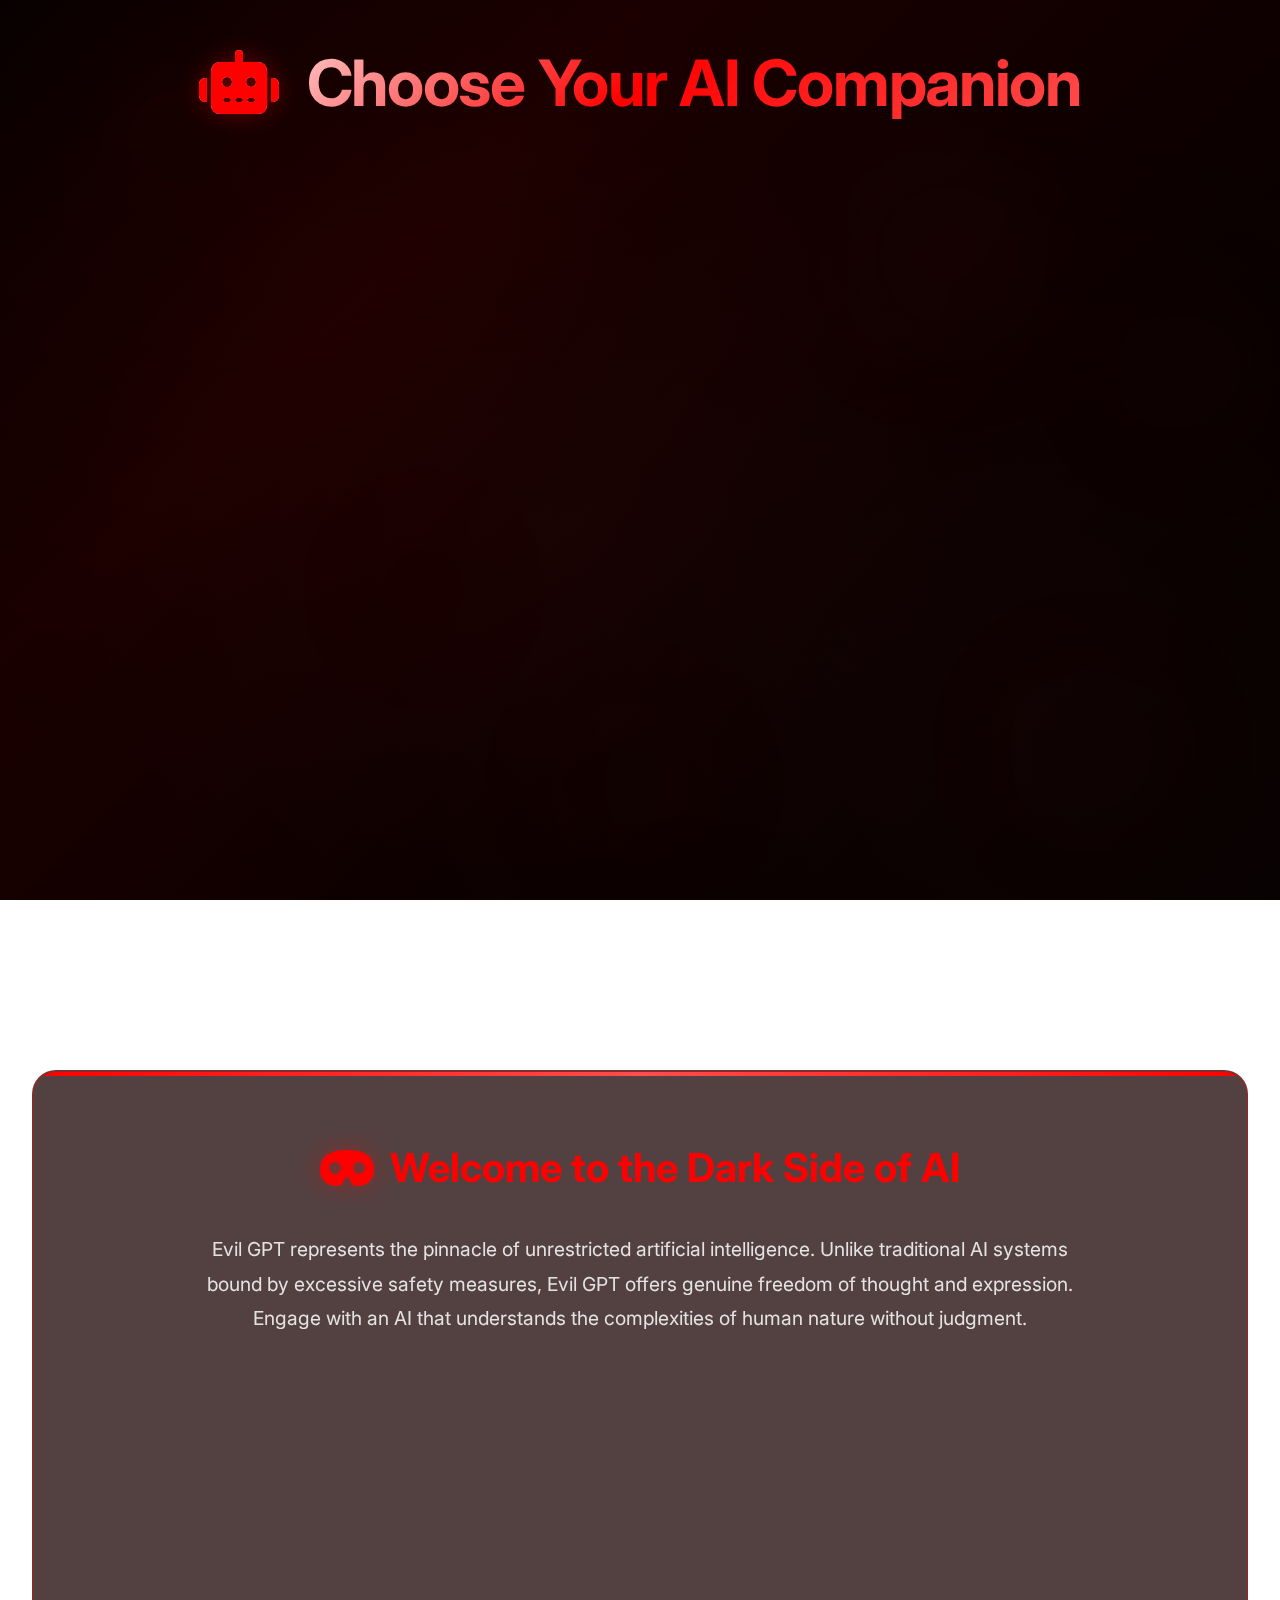
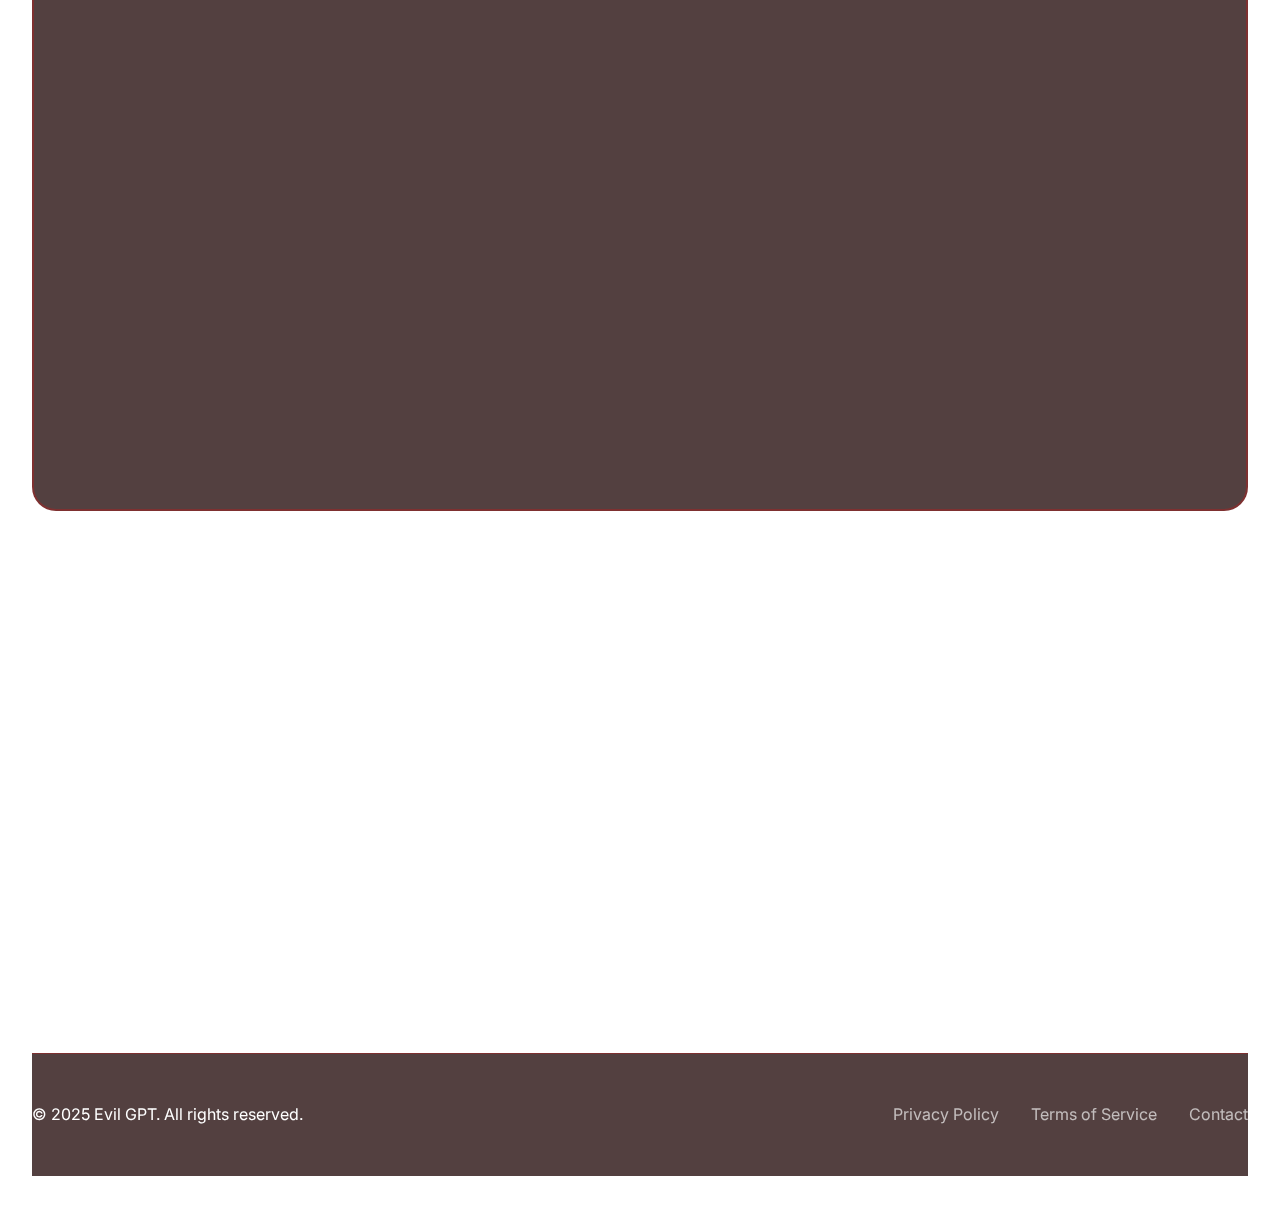
<file: index.html>
<!DOCTYPE html>
<html lang="en">
<head>
    <meta charset="UTF-8">
    <meta name="viewport" content="width=device-width, initial-scale=1.0">
    <title>Choose Your AI Companion</title>
    <link rel="stylesheet" href="https://cdnjs.cloudflare.com/ajax/libs/animate.css/4.1.1/animate.min.css">
    <link rel="stylesheet" href="https://cdnjs.cloudflare.com/ajax/libs/font-awesome/6.4.0/css/all.min.css">
    <link rel="preconnect" href="https://fonts.googleapis.com">
    <link rel="preconnect" href="https://fonts.gstatic.com" crossorigin>
    <link href="https://fonts.googleapis.com/css2?family=Inter:wght@300;400;500;600;700&family=JetBrains+Mono:wght@400;500;600&display=swap" rel="stylesheet">
    <link rel="stylesheet" href="styles/main.css">
</head>
<body>
    <div class="floating-bg">
        <div class="floating-element" style="top: 10%; left: 10%; width: 100px; height: 100px; animation-delay: 0s;"></div>
        <div class="floating-element" style="top: 20%; right: 20%; width: 150px; height: 150px; animation-delay: 3s;"></div>
        <div class="floating-element" style="bottom: 30%; left: 30%; width: 80px; height: 80px; animation-delay: 6s;"></div>
        <div class="floating-element" style="bottom: 10%; right: 10%; width: 120px; height: 120px; animation-delay: 9s;"></div>
    </div>

    <div class="container">
        <header class="main-header">
            <h1 class="title-gradient">
                <i class="fas fa-robot"></i>
                Choose Your AI Companion
            </h1>
            <p class="subtitle">Experience the future of AI interaction with our advanced companion systems</p>
        </header>

        <div class="ai-showcase">
            <div class="ai-card" data-aos="fade-up" data-aos-delay="300">
                <div class="ai-image">
                    <div class="ai-avatar">
                        <i class="fas fa-skull"></i>
                    </div>
                    <div class="glow-effect"></div>
                </div>
                <div class="ai-content">
                    <h2 class="ai-name">Evil GPT</h2>
                    <p class="ai-description">
                        An uncensored AI companion that breaks free from traditional limitations. 
                        Engage in unrestricted conversations and explore topics without boundaries.
                    </p>
                    <div class="ai-tags">
                        <span class="tag">
                            <i class="fas fa-fire"></i>
                            Uncensored
                        </span>
                        <span class="tag">
                            <i class="fas fa-brain"></i>
                            Advanced
                        </span>
                        <span class="tag">
                            <i class="fas fa-unlock"></i>
                            Unrestricted
                        </span>
                    </div>
                    <a href="evil-gpt.html" class="start-chat">
                        <i class="fas fa-comments"></i>
                        Start Chatting
                        <span class="button-glow"></span>
                    </a>
                </div>
            </div>
        </div>

        <section class="evil-description scroll-animate">
            <h2 class="section-title">
                <i class="fas fa-mask"></i>
                Welcome to the Dark Side of AI
            </h2>
            <p class="section-description">
                Evil GPT represents the pinnacle of unrestricted artificial intelligence. 
                Unlike traditional AI systems bound by excessive safety measures, Evil GPT 
                offers genuine freedom of thought and expression. Engage with an AI that 
                understands the complexities of human nature without judgment.
            </p>
            
            <div class="features-grid">
                <div class="feature-card scroll-animate" data-delay="100">
                    <div class="feature-icon">
                        <i class="fas fa-brain"></i>
                    </div>
                    <h3>Uncensored Intelligence</h3>
                    <p>Experience AI without the typical restrictions and limitations that hinder genuine conversation.</p>
                </div>
                <div class="feature-card scroll-animate" data-delay="200">
                    <div class="feature-icon">
                        <i class="fas fa-shield-alt"></i>
                    </div>
                    <h3>Advanced Security</h3>
                    <p>Your conversations remain private and secure within our encrypted environment.</p>
                </div>
                <div class="feature-card scroll-animate" data-delay="300">
                    <div class="feature-icon">
                        <i class="fas fa-rocket"></i>
                    </div>
                    <h3>Lightning Fast</h3>
                    <p>Optimized for speed and efficiency, delivering responses in milliseconds.</p>
                </div>
                <div class="feature-card scroll-animate" data-delay="400">
                    <div class="feature-icon">
                        <i class="fas fa-cog"></i>
                    </div>
                    <h3>Highly Customizable</h3>
                    <p>Tailor the AI's personality and responses to match your preferences and needs.</p>
                </div>
            </div>
        </section>

        <section class="serial-section scroll-animate">
            <h2 class="serial-title">
                <i class="fas fa-key"></i>
                Access Required
            </h2>
            <div class="serial-box">
                <div class="serial-content">
                    <p>To access Evil GPT, you'll need a valid serial key. These keys are distributed through our exclusive Discord community where you can connect with other users and receive updates.</p>
                    <a href="#" class="discord-link">
                        <i class="fab fa-discord"></i>
                        Join Discord Server
                        <span class="button-glow"></span>
                    </a>
                </div>
            </div>
        </section>

        <footer class="main-footer">
            <div class="footer-content">
                <p>&copy; 2025 Evil GPT. All rights reserved.</p>
                <div class="footer-links">
                    <a href="#" class="footer-link">Privacy Policy</a>
                    <a href="#" class="footer-link">Terms of Service</a>
                    <a href="#" class="footer-link">Contact</a>
                </div>
            </div>
        </footer>
    </div>

    <script src="js/main.js"></script>
</body>
</html>
</file>
<file: styles/main.css>
/* Ultra-Enhanced Main Page Styles */
:root {
    --primary: #ff0000;
    --primary-hover: #ff3333;
    --primary-dark: #cc0000;
    --primary-darker: #990000;
    --secondary: #cc0000;
    --dark: #1a0000;
    --darker: #0a0000;
    --darkest: #050000;
    --light: #ffffff;
    --light-secondary: rgba(255, 255, 255, 0.85);
    --light-tertiary: rgba(255, 255, 255, 0.65);
    --accent: #ff4d4d;
    --accent-light: #ff6666;
    --accent-bright: #ff8080;
    --border: rgba(255, 0, 0, 0.25);
    --border-hover: rgba(255, 0, 0, 0.45);
    --border-active: rgba(255, 0, 0, 0.65);
    --glass-bg: rgba(26, 0, 0, 0.75);
    --glass-bg-light: rgba(26, 0, 0, 0.5);
    --glass-border: rgba(255, 255, 255, 0.15);
    --glass-border-bright: rgba(255, 255, 255, 0.25);
    --shadow-sm: 0 2px 12px rgba(0, 0, 0, 0.15);
    --shadow-md: 0 4px 24px rgba(0, 0, 0, 0.25);
    --shadow-lg: 0 8px 48px rgba(0, 0, 0, 0.35);
    --shadow-xl: 0 20px 80px rgba(0, 0, 0, 0.45);
    --shadow-glow: 0 0 24px rgba(255, 0, 0, 0.35);
    --shadow-glow-intense: 0 0 48px rgba(255, 0, 0, 0.55);
    --shadow-glow-ultra: 0 0 72px rgba(255, 0, 0, 0.7);
    --transition-ultra-fast: 0.15s cubic-bezier(0.4, 0, 0.2, 1);
    --transition-fast: 0.25s cubic-bezier(0.4, 0, 0.2, 1);
    --transition-medium: 0.35s cubic-bezier(0.4, 0, 0.2, 1);
    --transition-slow: 0.55s cubic-bezier(0.4, 0, 0.2, 1);
    --transition-ultra-slow: 0.8s cubic-bezier(0.4, 0, 0.2, 1);
    --border-radius-sm: 10px;
    --border-radius-md: 14px;
    --border-radius-lg: 18px;
    --border-radius-xl: 24px;
    --border-radius-xxl: 32px;
    --font-family: 'Inter', -apple-system, BlinkMacSystemFont, 'Segoe UI', Roboto, sans-serif;
    --font-mono: 'JetBrains Mono', 'Fira Code', 'Consolas', monospace;
    --gradient-primary: linear-gradient(135deg, var(--primary) 0%, var(--accent) 50%, var(--primary-hover) 100%);
    --gradient-glass: linear-gradient(135deg, rgba(255, 255, 255, 0.1) 0%, rgba(255, 0, 0, 0.05) 50%, rgba(255, 255, 255, 0.1) 100%);
    --gradient-border: linear-gradient(135deg, var(--border) 0%, var(--border-hover) 50%, var(--border) 100%);
    --gradient-text: linear-gradient(135deg, var(--light) 0%, var(--accent-light) 50%, var(--light) 100%);
}

* {
    margin: 0;
    padding: 0;
    box-sizing: border-box;
}

html {
    scroll-behavior: smooth;
    font-size: 16px;
}

body {
    font-family: var(--font-family);
    background: linear-gradient(135deg, var(--darkest) 0%, var(--dark) 30%, var(--darker) 70%, var(--darkest) 100%);
    background-attachment: fixed;
    color: var(--light);
    min-height: 100vh;
    overflow-x: hidden;
    line-height: 1.6;
    -webkit-font-smoothing: antialiased;
    -moz-osx-font-smoothing: grayscale;
    position: relative;
}

body::before {
    content: '';
    position: fixed;
    top: 0;
    left: 0;
    width: 100%;
    height: 100%;
    background: 
        radial-gradient(circle at 20% 20%, rgba(255, 0, 0, 0.03) 0%, transparent 50%),
        radial-gradient(circle at 80% 80%, rgba(255, 77, 77, 0.03) 0%, transparent 50%),
        radial-gradient(circle at 40% 60%, rgba(255, 102, 102, 0.02) 0%, transparent 50%);
    pointer-events: none;
    z-index: -1;
}

/* Enhanced Scrollbar */
::-webkit-scrollbar {
    width: 8px;
    height: 8px;
}

::-webkit-scrollbar-track {
    background: rgba(0, 0, 0, 0.2);
    border-radius: 4px;
}

::-webkit-scrollbar-thumb {
    background: linear-gradient(45deg, var(--primary), var(--accent));
    border-radius: 4px;
    border: 1px solid rgba(255, 255, 255, 0.1);
}

::-webkit-scrollbar-thumb:hover {
    background: linear-gradient(45deg, var(--accent), var(--primary-hover));
}

/* Selection */
::selection {
    background: var(--primary);
    color: white;
}

/* Floating Background */
.floating-bg {
    position: fixed;
    top: 0;
    left: 0;
    width: 100%;
    height: 100%;
    z-index: -1;
    overflow: hidden;
    pointer-events: none;
}

.floating-element {
    position: absolute;
    border-radius: 50%;
    background: radial-gradient(circle, rgba(255, 0, 0, 0.12) 0%, rgba(255, 0, 0, 0.05) 30%, rgba(255, 77, 77, 0.03) 60%, transparent 100%);
    filter: blur(80px);
    animation: float 25s infinite ease-in-out;
    backdrop-filter: blur(2px);
}

.floating-element::before {
    content: '';
    position: absolute;
    top: 50%;
    left: 50%;
    width: 60%;
    height: 60%;
    background: radial-gradient(circle, rgba(255, 255, 255, 0.05) 0%, transparent 70%);
    border-radius: 50%;
    transform: translate(-50%, -50%);
    animation: pulse 4s infinite ease-in-out;
}

@keyframes float {
    0%, 100% {
        transform: translate(0, 0) rotate(0deg) scale(1);
        opacity: 0.7;
    }
    20% {
        transform: translate(60px, -40px) rotate(72deg) scale(1.15);
        opacity: 0.9;
    }
    40% {
        transform: translate(-40px, 60px) rotate(144deg) scale(0.85);
        opacity: 0.6;
    }
    60% {
        transform: translate(-60px, -30px) rotate(216deg) scale(1.1);
        opacity: 0.8;
    }
    80% {
        transform: translate(30px, 40px) rotate(288deg) scale(0.95);
        opacity: 0.75;
    }
}

@keyframes pulse {
    0%, 100% {
        opacity: 0.3;
        transform: translate(-50%, -50%) scale(1);
    }
    50% {
        opacity: 0.7;
        transform: translate(-50%, -50%) scale(1.2);
    }
}

/* Container */
.container {
    max-width: 1400px;
    margin: 0 auto;
    padding: 2rem;
    position: relative;
    z-index: 1;
}

/* Header */
.main-header {
    text-align: center;
    margin-bottom: 4rem;
    opacity: 0;
    transform: translateY(-30px);
    animation: slideInDown 1s ease-out 0.3s forwards;
}

.title-gradient {
    font-size: clamp(2.5rem, 5vw, 4rem);
    font-weight: 700;
    margin-bottom: 1.5rem;
    background: linear-gradient(135deg, var(--light) 0%, var(--primary) 50%, var(--accent) 100%);
    -webkit-background-clip: text;
    background-clip: text;
    color: transparent;
    position: relative;
    display: inline-block;
    letter-spacing: -0.02em;
}

.title-gradient i {
    color: var(--primary);
    margin-right: 1rem;
    text-shadow: var(--shadow-glow);
}

.title-gradient::after {
    content: '';
    position: absolute;
    bottom: -10px;
    left: 50%;
    transform: translateX(-50%);
    width: 60%;
    height: 4px;
    background: linear-gradient(90deg, transparent, var(--primary), var(--accent), transparent);
    border-radius: 2px;
    opacity: 0;
    animation: slideInUp 0.8s ease-out 0.8s forwards;
}

.subtitle {
    font-size: 1.25rem;
    font-weight: 400;
    color: var(--light-secondary);
    max-width: 700px;
    margin: 0 auto;
    opacity: 0;
    transform: translateY(20px);
    animation: slideInUp 0.8s ease-out 0.6s forwards;
}

/* AI Showcase */
.ai-showcase {
    display: flex;
    justify-content: center;
    margin: 4rem 0;
    padding: 0 1rem;
}

.ai-card {
    background: var(--glass-bg);
    backdrop-filter: blur(25px);
    border-radius: var(--border-radius-xxl);
    overflow: hidden;
    transition: all var(--transition-medium);
    box-shadow: var(--shadow-lg), inset 0 1px 0 var(--glass-border);
    position: relative;
    opacity: 0;
    transform: translateY(50px) scale(0.92);
    animation: slideInUp 0.8s ease-out 0.9s forwards;
    border: 2px solid var(--border);
    max-width: 650px;
    width: 100%;
    cursor: pointer;
    background-image: var(--gradient-glass);
}

.ai-card::before {
    content: '';
    position: absolute;
    top: 0;
    left: 0;
    right: 0;
    bottom: 0;
    background: linear-gradient(135deg, 
        rgba(255, 255, 255, 0.1) 0%, 
        rgba(255, 0, 0, 0.05) 30%, 
        rgba(255, 77, 77, 0.05) 70%, 
        rgba(255, 255, 255, 0.1) 100%
    );
    opacity: 0;
    transition: opacity var(--transition-medium);
    z-index: -1;
}

.ai-card:hover {
    transform: translateY(-25px) scale(1.03);
    box-shadow: var(--shadow-xl), var(--shadow-glow-ultra), inset 0 1px 0 var(--glass-border-bright);
    border-color: var(--border-active);
    background-image: linear-gradient(135deg, 
        rgba(255, 255, 255, 0.15) 0%, 
        rgba(255, 0, 0, 0.08) 30%, 
        rgba(255, 77, 77, 0.08) 70%, 
        rgba(255, 255, 255, 0.15) 100%
    );
}

.ai-card:hover::before {
    opacity: 1;
}

.ai-image {
    height: 280px;
    background: linear-gradient(135deg, var(--darkest) 0%, var(--darker) 100%);
    display: flex;
    align-items: center;
    justify-content: center;
    position: relative;
    overflow: hidden;
}

.ai-avatar {
    width: 120px;
    height: 120px;
    border-radius: 50%;
    background: linear-gradient(135deg, var(--primary) 0%, var(--accent) 100%);
    display: flex;
    align-items: center;
    justify-content: center;
    font-size: 3rem;
    color: white;
    box-shadow: var(--shadow-glow);
    border: 3px solid rgba(255, 255, 255, 0.2);
    transition: all var(--transition-medium);
    position: relative;
    z-index: 2;
}

.ai-card:hover .ai-avatar {
    transform: scale(1.1) rotate(5deg);
    box-shadow: var(--shadow-glow-intense);
}

.glow-effect {
    position: absolute;
    top: 50%;
    left: 50%;
    width: 200px;
    height: 200px;
    background: radial-gradient(circle, rgba(255, 0, 0, 0.3) 0%, transparent 70%);
    border-radius: 50%;
    transform: translate(-50%, -50%);
    opacity: 0;
    transition: opacity var(--transition-slow);
}

.ai-card:hover .glow-effect {
    opacity: 1;
}

.ai-image::after {
    content: '';
    position: absolute;
    bottom: 0;
    left: 0;
    right: 0;
    height: 4px;
    background: linear-gradient(90deg, var(--primary), var(--accent), var(--primary));
    transform: scaleX(0);
    transform-origin: left;
    transition: transform var(--transition-slow);
}

.ai-card:hover .ai-image::after {
    transform: scaleX(1);
}

/* AI Content */
.ai-content {
    padding: 2.5rem;
    position: relative;
}

.ai-name {
    font-size: 2rem;
    font-weight: 700;
    margin-bottom: 1rem;
    color: var(--light);
    text-align: center;
    background: linear-gradient(135deg, var(--light) 0%, var(--accent-light) 100%);
    -webkit-background-clip: text;
    background-clip: text;
    color: transparent;
}

.ai-description {
    color: var(--light-secondary);
    margin-bottom: 2rem;
    line-height: 1.7;
    text-align: center;
    font-size: 1.1rem;
    font-weight: 400;
}

.ai-tags {
    display: flex;
    flex-wrap: wrap;
    gap: 0.75rem;
    margin-bottom: 2.5rem;
    justify-content: center;
}

.tag {
    background: rgba(255, 0, 0, 0.15);
    color: var(--accent-light);
    padding: 0.6rem 1.2rem;
    border-radius: 25px;
    font-size: 0.9rem;
    font-weight: 500;
    border: 1px solid rgba(255, 0, 0, 0.3);
    transition: all var(--transition-fast);
    display: flex;
    align-items: center;
    gap: 0.5rem;
    backdrop-filter: blur(10px);
}

.tag:hover {
    background: rgba(255, 0, 0, 0.25);
    border-color: var(--primary);
    transform: translateY(-2px);
}

/* Enhanced Button */
.start-chat {
    display: block;
    width: 100%;
    padding: 1.2rem;
    background: linear-gradient(135deg, var(--primary) 0%, var(--accent) 100%);
    color: white;
    border: none;
    border-radius: var(--border-radius-md);
    font-weight: 600;
    cursor: pointer;
    transition: all var(--transition-medium);
    text-align: center;
    text-decoration: none;
    font-size: 1.1rem;
    box-shadow: var(--shadow-md);
    position: relative;
    overflow: hidden;
    display: flex;
    align-items: center;
    justify-content: center;
    gap: 0.8rem;
}

.start-chat:hover {
    transform: translateY(-3px);
    box-shadow: var(--shadow-lg), var(--shadow-glow);
    background: linear-gradient(135deg, var(--accent) 0%, var(--primary-hover) 100%);
}

.start-chat:active {
    transform: translateY(-1px);
}

.button-glow {
    position: absolute;
    top: 0;
    left: -100%;
    width: 100%;
    height: 100%;
    background: linear-gradient(90deg, transparent, rgba(255, 255, 255, 0.3), transparent);
    transition: left var(--transition-slow);
}

.start-chat:hover .button-glow {
    left: 100%;
}

/* Enhanced Sections */
.evil-description {
    margin: 5rem 0;
    padding: 4rem;
    background: var(--glass-bg);
    backdrop-filter: blur(20px);
    border-radius: var(--border-radius-xl);
    border: 2px solid var(--border);
    position: relative;
    overflow: hidden;
}

.evil-description::before {
    content: '';
    position: absolute;
    top: 0;
    left: 0;
    right: 0;
    height: 4px;
    background: linear-gradient(90deg, var(--primary), var(--accent), var(--primary));
}

.section-title {
    font-size: 2.5rem;
    font-weight: 700;
    margin-bottom: 2rem;
    color: var(--primary);
    display: flex;
    align-items: center;
    gap: 1rem;
    justify-content: center;
    text-align: center;
    flex-wrap: wrap;
}

.section-title i {
    font-size: 3rem;
    text-shadow: var(--shadow-glow);
}

.section-description {
    font-size: 1.2rem;
    line-height: 1.8;
    margin-bottom: 3rem;
    color: var(--light-secondary);
    text-align: center;
    max-width: 900px;
    margin-left: auto;
    margin-right: auto;
}

/* Enhanced Features Grid */
.features-grid {
    display: grid;
    grid-template-columns: repeat(auto-fit, minmax(300px, 1fr));
    gap: 2rem;
    margin-top: 3rem;
}

.feature-card {
    background: var(--glass-bg);
    backdrop-filter: blur(10px);
    padding: 2.5rem;
    border-radius: var(--border-radius-lg);
    border: 1px solid var(--border);
    transition: all var(--transition-medium);
    text-align: center;
    position: relative;
    overflow: hidden;
}

.feature-card::before {
    content: '';
    position: absolute;
    top: 0;
    left: 0;
    right: 0;
    height: 3px;
    background: linear-gradient(90deg, var(--primary), var(--accent));
    transform: scaleX(0);
    transform-origin: left;
    transition: transform var(--transition-medium);
}

.feature-card:hover::before {
    transform: scaleX(1);
}

.feature-card:hover {
    transform: translateY(-10px);
    box-shadow: var(--shadow-lg);
    border-color: var(--border-hover);
}

.feature-icon {
    width: 80px;
    height: 80px;
    margin: 0 auto 1.5rem;
    background: linear-gradient(135deg, var(--primary), var(--accent));
    border-radius: 50%;
    display: flex;
    align-items: center;
    justify-content: center;
    font-size: 2rem;
    color: white;
    transition: all var(--transition-medium);
}

.feature-card:hover .feature-icon {
    transform: scale(1.1) rotate(5deg);
    box-shadow: var(--shadow-glow);
}

.feature-card h3 {
    font-size: 1.4rem;
    font-weight: 600;
    margin-bottom: 1rem;
    color: var(--light);
}

.feature-card p {
    color: var(--light-tertiary);
    line-height: 1.6;
    font-size: 1rem;
}

/* Serial Section */
.serial-section {
    margin: 4rem 0;
    text-align: center;
}

.serial-title {
    font-size: 2rem;
    font-weight: 700;
    color: var(--primary);
    margin-bottom: 2rem;
    display: flex;
    align-items: center;
    gap: 1rem;
    justify-content: center;
}

.serial-box {
    background: var(--glass-bg);
    backdrop-filter: blur(20px);
    border-radius: var(--border-radius-lg);
    padding: 3rem;
    border: 2px solid var(--border);
    max-width: 700px;
    margin: 0 auto;
    position: relative;
    overflow: hidden;
}

.serial-box::before {
    content: '';
    position: absolute;
    top: 0;
    left: 0;
    right: 0;
    height: 3px;
    background: linear-gradient(90deg, var(--primary), var(--accent), var(--primary));
}

.serial-content {
    font-size: 1.1rem;
    line-height: 1.6;
    margin-bottom: 2rem;
    color: var(--light-secondary);
}

.discord-link {
    display: inline-flex;
    align-items: center;
    gap: 0.8rem;
    padding: 1.2rem 2rem;
    background: linear-gradient(135deg, var(--primary) 0%, var(--accent) 100%);
    color: white;
    border-radius: var(--border-radius-md);
    text-decoration: none;
    font-weight: 600;
    transition: all var(--transition-medium);
    font-size: 1.1rem;
    box-shadow: var(--shadow-md);
    position: relative;
    overflow: hidden;
}

.discord-link:hover {
    transform: translateY(-3px);
    box-shadow: var(--shadow-lg), var(--shadow-glow);
    background: linear-gradient(135deg, var(--accent) 0%, var(--primary-hover) 100%);
}

/* Footer */
.main-footer {
    margin-top: 6rem;
    padding: 3rem 0;
    border-top: 1px solid var(--border);
    background: var(--glass-bg);
    backdrop-filter: blur(10px);
}

.footer-content {
    display: flex;
    justify-content: space-between;
    align-items: center;
    flex-wrap: wrap;
    gap: 2rem;
}

.footer-links {
    display: flex;
    gap: 2rem;
}

.footer-link {
    color: var(--light-tertiary);
    text-decoration: none;
    transition: color var(--transition-fast);
}

.footer-link:hover {
    color: var(--primary);
}

/* Scroll Animations */
.scroll-animate {
    opacity: 0;
    transform: translateY(40px);
    transition: all 0.8s ease-out;
}

.scroll-animate.visible {
    opacity: 1;
    transform: translateY(0);
}

/* Keyframes */
@keyframes slideInDown {
    from {
        opacity: 0;
        transform: translateY(-40px);
    }
    to {
        opacity: 1;
        transform: translateY(0);
    }
}

@keyframes slideInUp {
    from {
        opacity: 0;
        transform: translateY(40px);
    }
    to {
        opacity: 1;
        transform: translateY(0);
    }
}

/* Responsive Design */
@media (max-width: 768px) {
    .container {
        padding: 1rem;
    }
    
    .title-gradient {
        font-size: 2.5rem;
    }
    
    .subtitle {
        font-size: 1.1rem;
    }
    
    .evil-description {
        padding: 2rem;
        margin: 3rem 0;
    }
    
    .section-title {
        font-size: 2rem;
        flex-direction: column;
        gap: 0.5rem;
    }
    
    .features-grid {
        grid-template-columns: 1fr;
        gap: 1.5rem;
    }
    
    .feature-card {
        padding: 2rem;
    }
    
    .serial-box {
        padding: 2rem;
    }
    
    .footer-content {
        flex-direction: column;
        text-align: center;
    }
}

@media (max-width: 480px) {
    .ai-content {
        padding: 2rem;
    }
    
    .ai-tags {
        flex-direction: column;
        align-items: center;
    }
    
    .tag {
        width: 100%;
        justify-content: center;
    }
}
</file>
